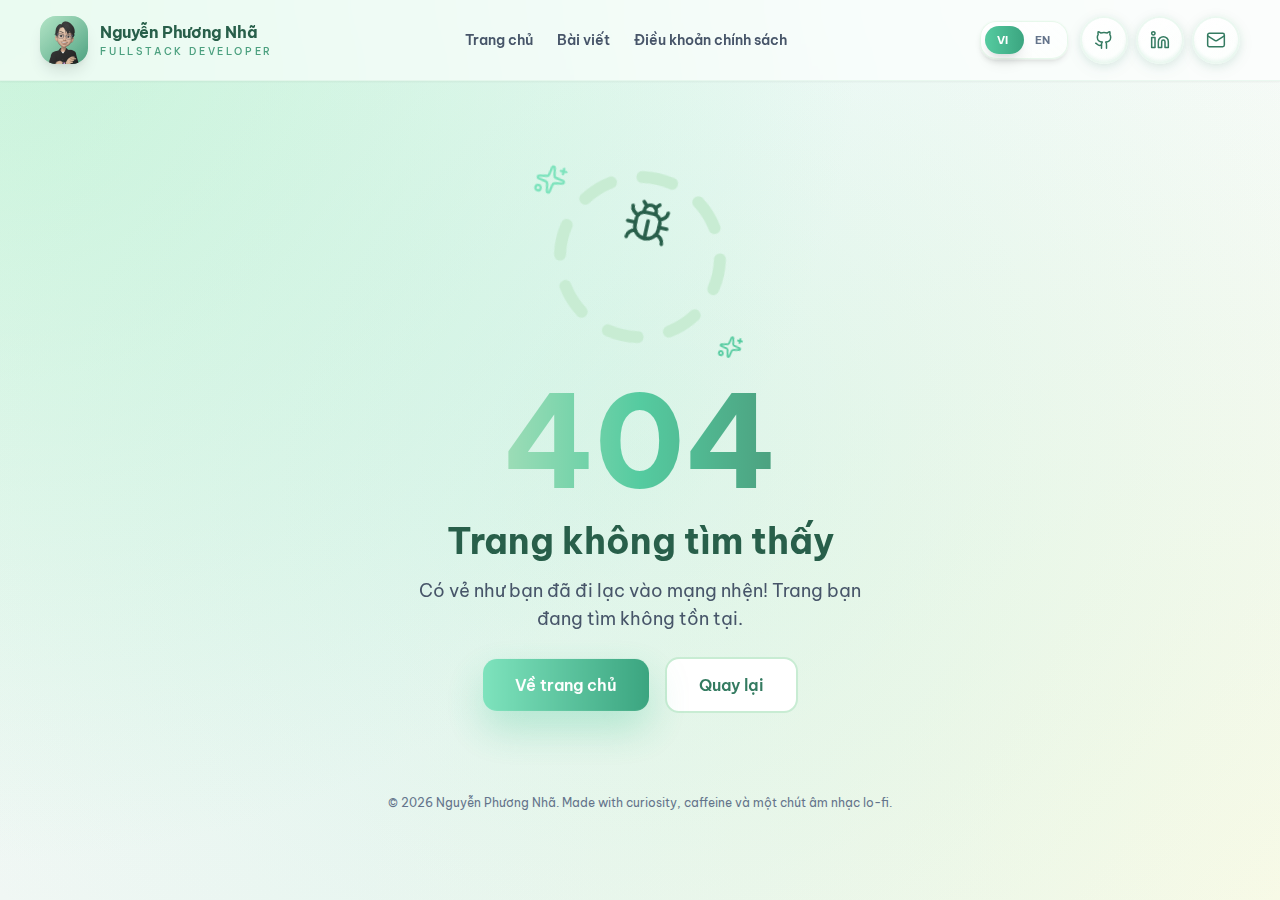
<file: index.html>
<!doctype html>
<html lang="vi">
  <head>
    <meta charset="UTF-8" />
    <link rel="icon" type="image/svg+xml" href="/favicon.svg" />
    <meta name="viewport" content="width=device-width, initial-scale=1.0" />
    <meta name="description" content="Nguyễn Phương Nhã - Fullstack Developer Portfolio" />
    <link rel="preconnect" href="https://fonts.googleapis.com" />
    <link rel="preconnect" href="https://fonts.gstatic.com" crossorigin />
    <link
      href="https://fonts.googleapis.com/css2?family=Be+Vietnam+Pro:wght@300;400;500;600;700&display=swap"
      rel="stylesheet"
    />
    <title>Nguyễn Phương Nhã - Fullstack Developer</title>
    <script type="module" crossorigin src="/assets/index-9lQd6Eqq.js"></script>
    <link rel="stylesheet" crossorigin href="/assets/index-BZDOIgnR.css">
  </head>
  <body>
    <div id="root"></div>
  </body>
</html>
</file>
<file: assets/index-BZDOIgnR.css>
*,:before,:after,::backdrop{--tw-border-spacing-x:0;--tw-border-spacing-y:0;--tw-translate-x:0;--tw-translate-y:0;--tw-rotate:0;--tw-skew-x:0;--tw-skew-y:0;--tw-scale-x:1;--tw-scale-y:1;--tw-pan-x: ;--tw-pan-y: ;--tw-pinch-zoom: ;--tw-scroll-snap-strictness:proximity;--tw-gradient-from-position: ;--tw-gradient-via-position: ;--tw-gradient-to-position: ;--tw-ordinal: ;--tw-slashed-zero: ;--tw-numeric-figure: ;--tw-numeric-spacing: ;--tw-numeric-fraction: ;--tw-ring-inset: ;--tw-ring-offset-width:0px;--tw-ring-offset-color:#fff;--tw-ring-color:#3b82f680;--tw-ring-offset-shadow:0 0 #0000;--tw-ring-shadow:0 0 #0000;--tw-shadow:0 0 #0000;--tw-shadow-colored:0 0 #0000;--tw-blur: ;--tw-brightness: ;--tw-contrast: ;--tw-grayscale: ;--tw-hue-rotate: ;--tw-invert: ;--tw-saturate: ;--tw-sepia: ;--tw-drop-shadow: ;--tw-backdrop-blur: ;--tw-backdrop-brightness: ;--tw-backdrop-contrast: ;--tw-backdrop-grayscale: ;--tw-backdrop-hue-rotate: ;--tw-backdrop-invert: ;--tw-backdrop-opacity: ;--tw-backdrop-saturate: ;--tw-backdrop-sepia: ;--tw-contain-size: ;--tw-contain-layout: ;--tw-contain-paint: ;--tw-contain-style: }*,:before,:after{box-sizing:border-box;border:0 solid #e5e7eb}:before,:after{--tw-content:""}html,:host{-webkit-text-size-adjust:100%;tab-size:4;font-feature-settings:normal;font-variation-settings:normal;-webkit-tap-highlight-color:transparent;font-family:Be Vietnam Pro,ui-sans-serif,system-ui,sans-serif;line-height:1.5}body{line-height:inherit;margin:0}hr{height:0;color:inherit;border-top-width:1px}abbr:where([title]){-webkit-text-decoration:underline dotted;text-decoration:underline dotted}h1,h2,h3,h4,h5,h6{font-size:inherit;font-weight:inherit}a{color:inherit;-webkit-text-decoration:inherit;text-decoration:inherit}b,strong{font-weight:bolder}code,kbd,samp,pre{font-feature-settings:normal;font-variation-settings:normal;font-family:ui-monospace,SFMono-Regular,Menlo,Monaco,Consolas,Liberation Mono,Courier New,monospace;font-size:1em}small{font-size:80%}sub,sup{vertical-align:baseline;font-size:75%;line-height:0;position:relative}sub{bottom:-.25em}sup{top:-.5em}table{text-indent:0;border-color:inherit;border-collapse:collapse}button,input,optgroup,select,textarea{font-feature-settings:inherit;font-variation-settings:inherit;font-family:inherit;font-size:100%;font-weight:inherit;line-height:inherit;letter-spacing:inherit;color:inherit;margin:0;padding:0}button,select{text-transform:none}button,input:where([type=button]),input:where([type=reset]),input:where([type=submit]){-webkit-appearance:button;background-color:#0000;background-image:none}:-moz-focusring{outline:auto}:-moz-ui-invalid{box-shadow:none}progress{vertical-align:baseline}::-webkit-inner-spin-button{height:auto}::-webkit-outer-spin-button{height:auto}[type=search]{-webkit-appearance:textfield;outline-offset:-2px}::-webkit-search-decoration{-webkit-appearance:none}::-webkit-file-upload-button{-webkit-appearance:button;font:inherit}summary{display:list-item}blockquote,dl,dd,h1,h2,h3,h4,h5,h6,hr,figure,p,pre{margin:0}fieldset{margin:0;padding:0}legend{padding:0}ol,ul,menu{margin:0;padding:0;list-style:none}dialog{padding:0}textarea{resize:vertical}input::-moz-placeholder{opacity:1;color:#9ca3af}textarea::-moz-placeholder{opacity:1;color:#9ca3af}input::placeholder,textarea::placeholder{opacity:1;color:#9ca3af}button,[role=button]{cursor:pointer}:disabled{cursor:default}img,svg,video,canvas,audio,iframe,embed,object{vertical-align:middle;display:block}img,video{max-width:100%;height:auto}[hidden]:where(:not([hidden=until-found])){display:none}*{-webkit-font-smoothing:antialiased;-moz-osx-font-smoothing:grayscale}html{scroll-behavior:smooth}@media (max-width:768px){html{scroll-behavior:auto}}body{color:#1e293b;-webkit-overflow-scrolling:touch;-webkit-text-size-adjust:100%;background-color:#f9fefb;font-family:Be Vietnam Pro,ui-sans-serif,system-ui,sans-serif}h1,h2,h3,h4,h5,h6{text-rendering:optimizeLegibility;font-weight:600}p{text-rendering:optimizeLegibility}.\!container{width:100%!important}.container{width:100%}@media (min-width:640px){.\!container{max-width:640px!important}.container{max-width:640px}}@media (min-width:768px){.\!container{max-width:768px!important}.container{max-width:768px}}@media (min-width:1024px){.\!container{max-width:1024px!important}.container{max-width:1024px}}@media (min-width:1280px){.\!container{max-width:1280px!important}.container{max-width:1280px}}@media (min-width:1536px){.\!container{max-width:1536px!important}.container{max-width:1536px}}.pointer-events-none{pointer-events:none}.pointer-events-auto{pointer-events:auto}.visible{visibility:visible}.fixed{position:fixed}.absolute{position:absolute}.relative{position:relative}.sticky{position:sticky}.inset-0{inset:0}.inset-\[-6px\]{inset:-6px}.-left-20{left:-5rem}.-left-28{left:-7rem}.-left-6{left:-1.5rem}.-right-16{right:-4rem}.-right-20{right:-5rem}.-right-6{right:-1.5rem}.-top-10{top:-2.5rem}.-top-32{top:-8rem}.bottom-10{bottom:2.5rem}.bottom-4{bottom:1rem}.left-0{left:0}.left-1\/2{left:50%}.left-\[-6rem\]{left:-6rem}.right-0{right:0}.right-\[-3rem\]{right:-3rem}.right-\[-5rem\]{right:-5rem}.top-0{top:0}.top-1{top:.25rem}.top-12{top:3rem}.top-14{top:3.5rem}.top-2{top:.5rem}.top-20{top:5rem}.top-4{top:1rem}.top-6{top:1.5rem}.top-8{top:2rem}.z-10{z-index:10}.z-50{z-index:50}.col-span-full{grid-column:1/-1}.mx-auto{margin-left:auto;margin-right:auto}.mb-4{margin-bottom:1rem}.mb-6{margin-bottom:1.5rem}.ml-11{margin-left:2.75rem}.mt-1{margin-top:.25rem}.mt-20{margin-top:5rem}.mt-4{margin-top:1rem}.mt-auto{margin-top:auto}.\!block{display:block!important}.block{display:block}.flex{display:flex}.inline-flex{display:inline-flex}.grid{display:grid}.hidden{display:none}.h-0\.5{height:.125rem}.h-1{height:.25rem}.h-1\.5{height:.375rem}.h-10{height:2.5rem}.h-12{height:3rem}.h-32{height:8rem}.h-4{height:1rem}.h-40{height:10rem}.h-44{height:11rem}.h-48{height:12rem}.h-5{height:1.25rem}.h-52{height:13rem}.h-6{height:1.5rem}.h-60{height:15rem}.h-8{height:2rem}.h-80{height:20rem}.h-9{height:2.25rem}.h-\[1px\]{height:1px}.h-\[50\%\]{height:50%}.h-\[55\%\]{height:55%}.h-\[60\%\]{height:60%}.h-\[calc\(100\%-0\.5rem\)\]{height:calc(100% - .5rem)}.h-full{height:100%}.max-h-0{max-height:0}.max-h-\[calc\(100vh-80px\)\]{max-height:calc(100vh - 80px)}.min-h-\[60vh\]{min-height:60vh}.min-h-\[calc\(100vh-200px\)\]{min-height:calc(100vh - 200px)}.min-h-screen{min-height:100vh}.w-1{width:.25rem}.w-1\.5{width:.375rem}.w-10{width:2.5rem}.w-12{width:3rem}.w-32{width:8rem}.w-4{width:1rem}.w-48{width:12rem}.w-5{width:1.25rem}.w-52{width:13rem}.w-56{width:14rem}.w-6{width:1.5rem}.w-60{width:15rem}.w-64{width:16rem}.w-8{width:2rem}.w-80{width:20rem}.w-9{width:2.25rem}.w-fit{width:fit-content}.w-full{width:100%}.max-w-2xl{max-width:42rem}.max-w-3xl{max-width:48rem}.max-w-4xl{max-width:56rem}.max-w-5xl{max-width:64rem}.max-w-6xl{max-width:72rem}.max-w-7xl{max-width:80rem}.max-w-md{max-width:28rem}.flex-1{flex:1}.shrink-0{flex-shrink:0}.origin-center{transform-origin:50%}.-translate-x-1\/2{--tw-translate-x:-50%;transform:translate(var(--tw-translate-x),var(--tw-translate-y))rotate(var(--tw-rotate))skewX(var(--tw-skew-x))skewY(var(--tw-skew-y))scaleX(var(--tw-scale-x))scaleY(var(--tw-scale-y))}.-translate-y-2{--tw-translate-y:-.5rem;transform:translate(var(--tw-translate-x),var(--tw-translate-y))rotate(var(--tw-rotate))skewX(var(--tw-skew-x))skewY(var(--tw-skew-y))scaleX(var(--tw-scale-x))scaleY(var(--tw-scale-y))}.translate-y-0{--tw-translate-y:0px;transform:translate(var(--tw-translate-x),var(--tw-translate-y))rotate(var(--tw-rotate))skewX(var(--tw-skew-x))skewY(var(--tw-skew-y))scaleX(var(--tw-scale-x))scaleY(var(--tw-scale-y))}.translate-y-2{--tw-translate-y:.5rem;transform:translate(var(--tw-translate-x),var(--tw-translate-y))rotate(var(--tw-rotate))skewX(var(--tw-skew-x))skewY(var(--tw-skew-y))scaleX(var(--tw-scale-x))scaleY(var(--tw-scale-y))}.translate-y-4{--tw-translate-y:1rem;transform:translate(var(--tw-translate-x),var(--tw-translate-y))rotate(var(--tw-rotate))skewX(var(--tw-skew-x))skewY(var(--tw-skew-y))scaleX(var(--tw-scale-x))scaleY(var(--tw-scale-y))}.-rotate-45{--tw-rotate:-45deg;transform:translate(var(--tw-translate-x),var(--tw-translate-y))rotate(var(--tw-rotate))skewX(var(--tw-skew-x))skewY(var(--tw-skew-y))scaleX(var(--tw-scale-x))scaleY(var(--tw-scale-y))}.rotate-45{--tw-rotate:45deg;transform:translate(var(--tw-translate-x),var(--tw-translate-y))rotate(var(--tw-rotate))skewX(var(--tw-skew-x))skewY(var(--tw-skew-y))scaleX(var(--tw-scale-x))scaleY(var(--tw-scale-y))}.scale-0{--tw-scale-x:0;--tw-scale-y:0;transform:translate(var(--tw-translate-x),var(--tw-translate-y))rotate(var(--tw-rotate))skewX(var(--tw-skew-x))skewY(var(--tw-skew-y))scaleX(var(--tw-scale-x))scaleY(var(--tw-scale-y))}.scale-100{--tw-scale-x:1;--tw-scale-y:1;transform:translate(var(--tw-translate-x),var(--tw-translate-y))rotate(var(--tw-rotate))skewX(var(--tw-skew-x))skewY(var(--tw-skew-y))scaleX(var(--tw-scale-x))scaleY(var(--tw-scale-y))}.scale-105{--tw-scale-x:1.05;--tw-scale-y:1.05;transform:translate(var(--tw-translate-x),var(--tw-translate-y))rotate(var(--tw-rotate))skewX(var(--tw-skew-x))skewY(var(--tw-skew-y))scaleX(var(--tw-scale-x))scaleY(var(--tw-scale-y))}.transform{transform:translate(var(--tw-translate-x),var(--tw-translate-y))rotate(var(--tw-rotate))skewX(var(--tw-skew-x))skewY(var(--tw-skew-y))scaleX(var(--tw-scale-x))scaleY(var(--tw-scale-y))}@keyframes orbit{0%{transform:translateZ(0)rotate(0)}to{transform:translateZ(0)rotate(360deg)}}.animate-orbit{animation:12s linear infinite orbit}.resize{resize:both}.list-decimal{list-style-type:decimal}.list-disc{list-style-type:disc}.grid-cols-1{grid-template-columns:repeat(1,minmax(0,1fr))}.flex-col{flex-direction:column}.flex-wrap{flex-wrap:wrap}.items-start{align-items:flex-start}.items-center{align-items:center}.justify-center{justify-content:center}.justify-between{justify-content:space-between}.gap-0\.5{gap:.125rem}.gap-10{gap:2.5rem}.gap-12{gap:3rem}.gap-16{gap:4rem}.gap-2{gap:.5rem}.gap-2\.5{gap:.625rem}.gap-20{gap:5rem}.gap-3{gap:.75rem}.gap-4{gap:1rem}.gap-5{gap:1.25rem}.gap-6{gap:1.5rem}.gap-7{gap:1.75rem}.gap-8{gap:2rem}.gap-x-5{-moz-column-gap:1.25rem;column-gap:1.25rem}.gap-y-2{row-gap:.5rem}.space-y-1>:not([hidden])~:not([hidden]){--tw-space-y-reverse:0;margin-top:calc(.25rem*calc(1 - var(--tw-space-y-reverse)));margin-bottom:calc(.25rem*var(--tw-space-y-reverse))}.space-y-1\.5>:not([hidden])~:not([hidden]){--tw-space-y-reverse:0;margin-top:calc(.375rem*calc(1 - var(--tw-space-y-reverse)));margin-bottom:calc(.375rem*var(--tw-space-y-reverse))}.space-y-2>:not([hidden])~:not([hidden]){--tw-space-y-reverse:0;margin-top:calc(.5rem*calc(1 - var(--tw-space-y-reverse)));margin-bottom:calc(.5rem*var(--tw-space-y-reverse))}.space-y-3>:not([hidden])~:not([hidden]){--tw-space-y-reverse:0;margin-top:calc(.75rem*calc(1 - var(--tw-space-y-reverse)));margin-bottom:calc(.75rem*var(--tw-space-y-reverse))}.space-y-4>:not([hidden])~:not([hidden]){--tw-space-y-reverse:0;margin-top:calc(1rem*calc(1 - var(--tw-space-y-reverse)));margin-bottom:calc(1rem*var(--tw-space-y-reverse))}.overflow-hidden{overflow:hidden}.rounded{border-radius:.25rem}.rounded-2xl{border-radius:1rem}.rounded-3xl{border-radius:2.5rem}.rounded-\[14px\]{border-radius:14px}.rounded-\[inherit\]{border-radius:inherit}.rounded-full{border-radius:9999px}.rounded-lg{border-radius:.5rem}.rounded-xl{border-radius:1.5rem}.rounded-t-2xl{border-top-left-radius:1rem;border-top-right-radius:1rem}.rounded-t-\[inherit\]{border-top-left-radius:inherit;border-top-right-radius:inherit}.rounded-t-xl{border-top-left-radius:1.5rem;border-top-right-radius:1.5rem}.border{border-width:1px}.border-2{border-width:2px}.border-b{border-bottom-width:1px}.border-l-4{border-left-width:4px}.border-t{border-top-width:1px}.border-accent-400\/60{border-color:#7ee3bd99}.border-meadow-100\/60{border-color:#f1fbf499}.border-meadow-100\/70{border-color:#f1fbf4b3}.border-meadow-100\/80{border-color:#f1fbf4cc}.border-meadow-200\/50{border-color:#e2f6e780}.border-meadow-200\/60{border-color:#e2f6e799}.border-meadow-200\/70{border-color:#e2f6e7b3}.border-meadow-200\/80{border-color:#e2f6e7cc}.border-meadow-300{--tw-border-opacity:1;border-color:rgb(200 236 211/var(--tw-border-opacity))}.border-meadow-300\/30{border-color:#c8ecd34d}.border-meadow-400\/15{border-color:#9eddb726}.border-meadow-400\/20{border-color:#9eddb733}.border-meadow-400\/25{border-color:#9eddb740}.border-meadow-400\/30{border-color:#9eddb74d}.border-meadow-400\/40{border-color:#9eddb766}.border-white\/10{border-color:#ffffff1a}.bg-accent-500{--tw-bg-opacity:1;background-color:rgb(85 203 160/var(--tw-bg-opacity))}.bg-current{background-color:currentColor}.bg-meadow-100{--tw-bg-opacity:1;background-color:rgb(241 251 244/var(--tw-bg-opacity))}.bg-meadow-400{--tw-bg-opacity:1;background-color:rgb(158 221 183/var(--tw-bg-opacity))}.bg-meadow-50{--tw-bg-opacity:1;background-color:rgb(249 254 251/var(--tw-bg-opacity))}.bg-meadow-50\/70{background-color:#f9fefbb3}.bg-slate-100{--tw-bg-opacity:1;background-color:rgb(241 245 249/var(--tw-bg-opacity))}.bg-slate-300{--tw-bg-opacity:1;background-color:rgb(203 213 225/var(--tw-bg-opacity))}.bg-white{--tw-bg-opacity:1;background-color:rgb(255 255 255/var(--tw-bg-opacity))}.bg-white\/60{background-color:#fff9}.bg-white\/85{background-color:#ffffffd9}.bg-\[conic-gradient\(from_120deg\,_rgba\(126\,227\,189\,0\.3\)\,_transparent\,_rgba\(114\,195\,158\,0\.3\)\)\]{background-image:conic-gradient(from 120deg,#7ee3bd4d,#0000,#72c39e4d)}.bg-app-gradient{background-image:radial-gradient(circle at 0 0,#bef2d3cc,#0000 55%),radial-gradient(circle at 100% 100%,#f8fae5e6,#0000 60%),linear-gradient(#f7fbfa 0%,#f0f7f4 100%)}.bg-app-overlay{background-image:radial-gradient(circle,#7ee3bd40,#7ee3bd00)}.bg-gradient-to-br{background-image:linear-gradient(to bottom right,var(--tw-gradient-stops))}.bg-gradient-to-r{background-image:linear-gradient(to right,var(--tw-gradient-stops))}.from-accent-400{--tw-gradient-from:#7ee3bd var(--tw-gradient-from-position);--tw-gradient-to:#7ee3bd00 var(--tw-gradient-to-position);--tw-gradient-stops:var(--tw-gradient-from),var(--tw-gradient-to)}.from-accent-500{--tw-gradient-from:#55cba0 var(--tw-gradient-from-position);--tw-gradient-to:#55cba000 var(--tw-gradient-to-position);--tw-gradient-stops:var(--tw-gradient-from),var(--tw-gradient-to)}.from-meadow-100{--tw-gradient-from:#f1fbf4 var(--tw-gradient-from-position);--tw-gradient-to:#f1fbf400 var(--tw-gradient-to-position);--tw-gradient-stops:var(--tw-gradient-from),var(--tw-gradient-to)}.from-meadow-400{--tw-gradient-from:#9eddb7 var(--tw-gradient-from-position);--tw-gradient-to:#9eddb700 var(--tw-gradient-to-position);--tw-gradient-stops:var(--tw-gradient-from),var(--tw-gradient-to)}.from-meadow-50{--tw-gradient-from:#f9fefb var(--tw-gradient-from-position);--tw-gradient-to:#f9fefb00 var(--tw-gradient-to-position);--tw-gradient-stops:var(--tw-gradient-from),var(--tw-gradient-to)}.from-meadow-50\/50{--tw-gradient-from:#f9fefb80 var(--tw-gradient-from-position);--tw-gradient-to:#f9fefb00 var(--tw-gradient-to-position);--tw-gradient-stops:var(--tw-gradient-from),var(--tw-gradient-to)}.from-meadow-500{--tw-gradient-from:#72c39e var(--tw-gradient-from-position);--tw-gradient-to:#72c39e00 var(--tw-gradient-to-position);--tw-gradient-stops:var(--tw-gradient-from),var(--tw-gradient-to)}.from-white{--tw-gradient-from:#fff var(--tw-gradient-from-position);--tw-gradient-to:#fff0 var(--tw-gradient-to-position);--tw-gradient-stops:var(--tw-gradient-from),var(--tw-gradient-to)}.from-white\/20{--tw-gradient-from:#fff3 var(--tw-gradient-from-position);--tw-gradient-to:#fff0 var(--tw-gradient-to-position);--tw-gradient-stops:var(--tw-gradient-from),var(--tw-gradient-to)}.from-white\/90{--tw-gradient-from:#ffffffe6 var(--tw-gradient-from-position);--tw-gradient-to:#fff0 var(--tw-gradient-to-position);--tw-gradient-stops:var(--tw-gradient-from),var(--tw-gradient-to)}.from-white\/95{--tw-gradient-from:#fffffff2 var(--tw-gradient-from-position);--tw-gradient-to:#fff0 var(--tw-gradient-to-position);--tw-gradient-stops:var(--tw-gradient-from),var(--tw-gradient-to)}.via-accent-500{--tw-gradient-to:#55cba000 var(--tw-gradient-to-position);--tw-gradient-stops:var(--tw-gradient-from),#55cba0 var(--tw-gradient-via-position),var(--tw-gradient-to)}.via-meadow-50{--tw-gradient-to:#f9fefb00 var(--tw-gradient-to-position);--tw-gradient-stops:var(--tw-gradient-from),#f9fefb var(--tw-gradient-via-position),var(--tw-gradient-to)}.via-white\/90{--tw-gradient-to:#fff0 var(--tw-gradient-to-position);--tw-gradient-stops:var(--tw-gradient-from),#ffffffe6 var(--tw-gradient-via-position),var(--tw-gradient-to)}.to-accent-600{--tw-gradient-to:#3ba580 var(--tw-gradient-to-position)}.to-meadow-50{--tw-gradient-to:#f9fefb var(--tw-gradient-to-position)}.to-meadow-50\/30{--tw-gradient-to:#f9fefb4d var(--tw-gradient-to-position)}.to-meadow-50\/50{--tw-gradient-to:#f9fefb80 var(--tw-gradient-to-position)}.to-meadow-50\/60{--tw-gradient-to:#f9fefb99 var(--tw-gradient-to-position)}.to-meadow-600{--tw-gradient-to:#4ca07f var(--tw-gradient-to-position)}.to-meadow-700{--tw-gradient-to:#347b61 var(--tw-gradient-to-position)}.to-transparent{--tw-gradient-to:transparent var(--tw-gradient-to-position)}.to-white{--tw-gradient-to:#fff var(--tw-gradient-to-position)}.bg-clip-text{-webkit-background-clip:text;background-clip:text}.object-cover{-o-object-fit:cover;object-fit:cover}.p-1{padding:.25rem}.p-6{padding:1.5rem}.p-7{padding:1.75rem}.p-8{padding:2rem}.px-1\.5{padding-left:.375rem;padding-right:.375rem}.px-3{padding-left:.75rem;padding-right:.75rem}.px-4{padding-left:1rem;padding-right:1rem}.px-5{padding-left:1.25rem;padding-right:1.25rem}.px-6{padding-left:1.5rem;padding-right:1.5rem}.px-8{padding-left:2rem;padding-right:2rem}.py-0\.5{padding-top:.125rem;padding-bottom:.125rem}.py-1\.5{padding-top:.375rem;padding-bottom:.375rem}.py-2{padding-top:.5rem;padding-bottom:.5rem}.py-2\.5{padding-top:.625rem;padding-bottom:.625rem}.py-20{padding-top:5rem;padding-bottom:5rem}.py-3{padding-top:.75rem;padding-bottom:.75rem}.py-3\.5{padding-top:.875rem;padding-bottom:.875rem}.py-4{padding-top:1rem;padding-bottom:1rem}.py-5{padding-top:1.25rem;padding-bottom:1.25rem}.pb-12{padding-bottom:3rem}.pb-20{padding-bottom:5rem}.pb-24{padding-bottom:6rem}.pb-6{padding-bottom:1.5rem}.pl-4{padding-left:1rem}.pl-6{padding-left:1.5rem}.pt-0\.5{padding-top:.125rem}.pt-28{padding-top:7rem}.pt-4{padding-top:1rem}.text-left{text-align:left}.text-center{text-align:center}.font-mono{font-family:ui-monospace,SFMono-Regular,Menlo,Monaco,Consolas,Liberation Mono,Courier New,monospace}.text-2xl{font-size:1.5rem;line-height:2rem}.text-3xl{font-size:1.875rem;line-height:2.25rem}.text-4xl{font-size:2.25rem;line-height:2.5rem}.text-8xl{font-size:6rem;line-height:1}.text-\[1\.7rem\]{font-size:1.7rem}.text-\[10px\]{font-size:10px}.text-\[11px\]{font-size:11px}.text-base{font-size:1rem;line-height:1.5rem}.text-lg{font-size:1.125rem;line-height:1.75rem}.text-sm{font-size:.875rem;line-height:1.25rem}.text-xl{font-size:1.25rem;line-height:1.75rem}.text-xs{font-size:.75rem;line-height:1rem}.font-bold{font-weight:700}.font-medium{font-weight:500}.font-semibold{font-weight:600}.uppercase{text-transform:uppercase}.italic{font-style:italic}.leading-7{line-height:1.75rem}.leading-8{line-height:2rem}.leading-\[1\.1\]{line-height:1.1}.leading-\[1\.2\]{line-height:1.2}.leading-\[1\.75\]{line-height:1.75}.leading-\[1\.8\]{line-height:1.8}.leading-relaxed{line-height:1.625}.leading-snug{line-height:1.375}.leading-tight{line-height:1.25}.tracking-\[0\.08em\]{letter-spacing:.08em}.tracking-\[0\.12em\]{letter-spacing:.12em}.tracking-\[0\.1em\]{letter-spacing:.1em}.tracking-\[0\.22em\]{letter-spacing:.22em}.tracking-\[0\.24em\]{letter-spacing:.24em}.tracking-\[0\.28em\]{letter-spacing:.28em}.tracking-\[0\.2em\]{letter-spacing:.2em}.tracking-\[0\.3em\]{letter-spacing:.3em}.tracking-tight{letter-spacing:-.025em}.tracking-wider{letter-spacing:.05em}.text-accent-400{--tw-text-opacity:1;color:rgb(126 227 189/var(--tw-text-opacity))}.text-accent-500{--tw-text-opacity:1;color:rgb(85 203 160/var(--tw-text-opacity))}.text-accent-600{--tw-text-opacity:1;color:rgb(59 165 128/var(--tw-text-opacity))}.text-meadow-300{--tw-text-opacity:1;color:rgb(200 236 211/var(--tw-text-opacity))}.text-meadow-600{--tw-text-opacity:1;color:rgb(76 160 127/var(--tw-text-opacity))}.text-meadow-700{--tw-text-opacity:1;color:rgb(52 123 97/var(--tw-text-opacity))}.text-meadow-800{--tw-text-opacity:1;color:rgb(40 95 74/var(--tw-text-opacity))}.text-red-600{--tw-text-opacity:1;color:rgb(220 38 38/var(--tw-text-opacity))}.text-slate-300{--tw-text-opacity:1;color:rgb(203 213 225/var(--tw-text-opacity))}.text-slate-400{--tw-text-opacity:1;color:rgb(148 163 184/var(--tw-text-opacity))}.text-slate-500{--tw-text-opacity:1;color:rgb(100 116 139/var(--tw-text-opacity))}.text-slate-600{--tw-text-opacity:1;color:rgb(71 85 105/var(--tw-text-opacity))}.text-slate-700{--tw-text-opacity:1;color:rgb(51 65 85/var(--tw-text-opacity))}.text-slate-800{--tw-text-opacity:1;color:rgb(30 41 59/var(--tw-text-opacity))}.text-transparent{color:#0000}.text-white{--tw-text-opacity:1;color:rgb(255 255 255/var(--tw-text-opacity))}.underline{text-decoration-line:underline}.no-underline{text-decoration-line:none}.opacity-0{opacity:0}.opacity-100{opacity:1}.opacity-45{opacity:.45}.opacity-50{opacity:.5}.opacity-55{opacity:.55}.opacity-60{opacity:.6}.opacity-70{opacity:.7}.opacity-80{opacity:.8}.opacity-90{opacity:.9}.opacity-95{opacity:.95}.shadow{--tw-shadow:0 1px 3px 0 #0000001a,0 1px 2px -1px #0000001a;--tw-shadow-colored:0 1px 3px 0 var(--tw-shadow-color),0 1px 2px -1px var(--tw-shadow-color);box-shadow:var(--tw-ring-offset-shadow,0 0 #0000),var(--tw-ring-shadow,0 0 #0000),var(--tw-shadow)}.shadow-\[0_18px_38px_rgba\(85\,203\,160\,0\.35\)\]{--tw-shadow:0 18px 38px #55cba059;--tw-shadow-colored:0 18px 38px var(--tw-shadow-color);box-shadow:var(--tw-ring-offset-shadow,0 0 #0000),var(--tw-ring-shadow,0 0 #0000),var(--tw-shadow)}.shadow-lg{--tw-shadow:0 10px 15px -3px #0000001a,0 4px 6px -4px #0000001a;--tw-shadow-colored:0 10px 15px -3px var(--tw-shadow-color),0 4px 6px -4px var(--tw-shadow-color);box-shadow:var(--tw-ring-offset-shadow,0 0 #0000),var(--tw-ring-shadow,0 0 #0000),var(--tw-shadow)}.shadow-md{--tw-shadow:0 4px 6px -1px #0000001a,0 2px 4px -2px #0000001a;--tw-shadow-colored:0 4px 6px -1px var(--tw-shadow-color),0 2px 4px -2px var(--tw-shadow-color);box-shadow:var(--tw-ring-offset-shadow,0 0 #0000),var(--tw-ring-shadow,0 0 #0000),var(--tw-shadow)}.shadow-sm{--tw-shadow:0 1px 2px 0 #0000000d;--tw-shadow-colored:0 1px 2px 0 var(--tw-shadow-color);box-shadow:var(--tw-ring-offset-shadow,0 0 #0000),var(--tw-ring-shadow,0 0 #0000),var(--tw-shadow)}.shadow-xl{--tw-shadow:0 20px 25px -5px #0000001a,0 8px 10px -6px #0000001a;--tw-shadow-colored:0 20px 25px -5px var(--tw-shadow-color),0 8px 10px -6px var(--tw-shadow-color);box-shadow:var(--tw-ring-offset-shadow,0 0 #0000),var(--tw-ring-shadow,0 0 #0000),var(--tw-shadow)}.ring-1{--tw-ring-offset-shadow:var(--tw-ring-inset)0 0 0 var(--tw-ring-offset-width)var(--tw-ring-offset-color);--tw-ring-shadow:var(--tw-ring-inset)0 0 0 calc(1px + var(--tw-ring-offset-width))var(--tw-ring-color);box-shadow:var(--tw-ring-offset-shadow),var(--tw-ring-shadow),var(--tw-shadow,0 0 #0000)}.ring-4{--tw-ring-offset-shadow:var(--tw-ring-inset)0 0 0 var(--tw-ring-offset-width)var(--tw-ring-offset-color);--tw-ring-shadow:var(--tw-ring-inset)0 0 0 calc(4px + var(--tw-ring-offset-width))var(--tw-ring-color);box-shadow:var(--tw-ring-offset-shadow),var(--tw-ring-shadow),var(--tw-shadow,0 0 #0000)}.ring-meadow-100\/50{--tw-ring-color:#f1fbf480}.blur-2xl{--tw-blur:blur(40px);filter:var(--tw-blur)var(--tw-brightness)var(--tw-contrast)var(--tw-grayscale)var(--tw-hue-rotate)var(--tw-invert)var(--tw-saturate)var(--tw-sepia)var(--tw-drop-shadow)}.filter{filter:var(--tw-blur)var(--tw-brightness)var(--tw-contrast)var(--tw-grayscale)var(--tw-hue-rotate)var(--tw-invert)var(--tw-saturate)var(--tw-sepia)var(--tw-drop-shadow)}.backdrop-blur-2xl{--tw-backdrop-blur:blur(40px);-webkit-backdrop-filter:var(--tw-backdrop-blur)var(--tw-backdrop-brightness)var(--tw-backdrop-contrast)var(--tw-backdrop-grayscale)var(--tw-backdrop-hue-rotate)var(--tw-backdrop-invert)var(--tw-backdrop-opacity)var(--tw-backdrop-saturate)var(--tw-backdrop-sepia);backdrop-filter:var(--tw-backdrop-blur)var(--tw-backdrop-brightness)var(--tw-backdrop-contrast)var(--tw-backdrop-grayscale)var(--tw-backdrop-hue-rotate)var(--tw-backdrop-invert)var(--tw-backdrop-opacity)var(--tw-backdrop-saturate)var(--tw-backdrop-sepia)}.backdrop-blur-md{--tw-backdrop-blur:blur(12px);-webkit-backdrop-filter:var(--tw-backdrop-blur)var(--tw-backdrop-brightness)var(--tw-backdrop-contrast)var(--tw-backdrop-grayscale)var(--tw-backdrop-hue-rotate)var(--tw-backdrop-invert)var(--tw-backdrop-opacity)var(--tw-backdrop-saturate)var(--tw-backdrop-sepia);backdrop-filter:var(--tw-backdrop-blur)var(--tw-backdrop-brightness)var(--tw-backdrop-contrast)var(--tw-backdrop-grayscale)var(--tw-backdrop-hue-rotate)var(--tw-backdrop-invert)var(--tw-backdrop-opacity)var(--tw-backdrop-saturate)var(--tw-backdrop-sepia)}.backdrop-blur-sm{--tw-backdrop-blur:blur(4px);-webkit-backdrop-filter:var(--tw-backdrop-blur)var(--tw-backdrop-brightness)var(--tw-backdrop-contrast)var(--tw-backdrop-grayscale)var(--tw-backdrop-hue-rotate)var(--tw-backdrop-invert)var(--tw-backdrop-opacity)var(--tw-backdrop-saturate)var(--tw-backdrop-sepia);backdrop-filter:var(--tw-backdrop-blur)var(--tw-backdrop-brightness)var(--tw-backdrop-contrast)var(--tw-backdrop-grayscale)var(--tw-backdrop-hue-rotate)var(--tw-backdrop-invert)var(--tw-backdrop-opacity)var(--tw-backdrop-saturate)var(--tw-backdrop-sepia)}.backdrop-blur-xl{--tw-backdrop-blur:blur(24px);-webkit-backdrop-filter:var(--tw-backdrop-blur)var(--tw-backdrop-brightness)var(--tw-backdrop-contrast)var(--tw-backdrop-grayscale)var(--tw-backdrop-hue-rotate)var(--tw-backdrop-invert)var(--tw-backdrop-opacity)var(--tw-backdrop-saturate)var(--tw-backdrop-sepia);backdrop-filter:var(--tw-backdrop-blur)var(--tw-backdrop-brightness)var(--tw-backdrop-contrast)var(--tw-backdrop-grayscale)var(--tw-backdrop-hue-rotate)var(--tw-backdrop-invert)var(--tw-backdrop-opacity)var(--tw-backdrop-saturate)var(--tw-backdrop-sepia)}.transition{transition-property:color,background-color,border-color,text-decoration-color,fill,stroke,opacity,box-shadow,transform,filter,-webkit-backdrop-filter,backdrop-filter;transition-duration:.15s;transition-timing-function:cubic-bezier(.4,0,.2,1)}.transition-all{transition-property:all;transition-duration:.15s;transition-timing-function:cubic-bezier(.4,0,.2,1)}.transition-colors{transition-property:color,background-color,border-color,text-decoration-color,fill,stroke;transition-duration:.15s;transition-timing-function:cubic-bezier(.4,0,.2,1)}.transition-opacity{transition-property:opacity;transition-duration:.15s;transition-timing-function:cubic-bezier(.4,0,.2,1)}.transition-transform{transition-property:transform;transition-duration:.15s;transition-timing-function:cubic-bezier(.4,0,.2,1)}.duration-150{transition-duration:.15s}.duration-200{transition-duration:.2s}.duration-300{transition-duration:.3s}.duration-500{transition-duration:.5s}.ease-in-out{transition-timing-function:cubic-bezier(.4,0,.2,1)}.ease-out{transition-timing-function:cubic-bezier(0,0,.2,1)}.will-change-transform{will-change:transform}.animate-orbit{will-change:transform;backface-visibility:hidden;perspective:1000px;transform:translateZ(0)}.backdrop-blur-xl{contain:paint}[class*=hover\:-translate],[class*=transition-transform]{will-change:transform}[style*=--bg-glow-x]>span,[style*=--glass-glow-x]>span{will-change:background;transform:translateZ(0)}@media (max-width:768px){[class*=hover\:-translate]{will-change:auto}[class*=sticky],[class*=fixed]{will-change:transform;transform:translateZ(0)}}.after\:absolute:after{content:var(--tw-content);position:absolute}.after\:bottom-\[-4px\]:after{content:var(--tw-content);bottom:-4px}.after\:left-0:after{content:var(--tw-content);left:0}.after\:h-0\.5:after{content:var(--tw-content);height:.125rem}.after\:w-0:after{content:var(--tw-content);width:0}.after\:w-full:after{content:var(--tw-content);width:100%}.after\:bg-gradient-to-r:after{content:var(--tw-content);background-image:linear-gradient(to right,var(--tw-gradient-stops))}.after\:from-accent-500:after{content:var(--tw-content);--tw-gradient-from:#55cba0 var(--tw-gradient-from-position);--tw-gradient-to:#55cba000 var(--tw-gradient-to-position);--tw-gradient-stops:var(--tw-gradient-from),var(--tw-gradient-to)}.after\:to-accent-600:after{content:var(--tw-content);--tw-gradient-to:#3ba580 var(--tw-gradient-to-position)}.after\:transition-all:after{content:var(--tw-content);transition-property:all;transition-duration:.15s;transition-timing-function:cubic-bezier(.4,0,.2,1)}.after\:duration-300:after{content:var(--tw-content);transition-duration:.3s}.hover\:\!translate-y-0:hover{--tw-translate-y:0px!important;transform:translate(var(--tw-translate-x),var(--tw-translate-y))rotate(var(--tw-rotate))skewX(var(--tw-skew-x))skewY(var(--tw-skew-y))scaleX(var(--tw-scale-x))scaleY(var(--tw-scale-y))!important}.hover\:-translate-y-0\.5:hover{--tw-translate-y:-.125rem;transform:translate(var(--tw-translate-x),var(--tw-translate-y))rotate(var(--tw-rotate))skewX(var(--tw-skew-x))skewY(var(--tw-skew-y))scaleX(var(--tw-scale-x))scaleY(var(--tw-scale-y))}.hover\:-translate-y-1:hover{--tw-translate-y:-.25rem;transform:translate(var(--tw-translate-x),var(--tw-translate-y))rotate(var(--tw-rotate))skewX(var(--tw-skew-x))skewY(var(--tw-skew-y))scaleX(var(--tw-scale-x))scaleY(var(--tw-scale-y))}.hover\:translate-y-\[-4px\]:hover{--tw-translate-y:-4px;transform:translate(var(--tw-translate-x),var(--tw-translate-y))rotate(var(--tw-rotate))skewX(var(--tw-skew-x))skewY(var(--tw-skew-y))scaleX(var(--tw-scale-x))scaleY(var(--tw-scale-y))}.hover\:scale-105:hover{--tw-scale-x:1.05;--tw-scale-y:1.05;transform:translate(var(--tw-translate-x),var(--tw-translate-y))rotate(var(--tw-rotate))skewX(var(--tw-skew-x))skewY(var(--tw-skew-y))scaleX(var(--tw-scale-x))scaleY(var(--tw-scale-y))}.hover\:scale-110:hover{--tw-scale-x:1.1;--tw-scale-y:1.1;transform:translate(var(--tw-translate-x),var(--tw-translate-y))rotate(var(--tw-rotate))skewX(var(--tw-skew-x))skewY(var(--tw-skew-y))scaleX(var(--tw-scale-x))scaleY(var(--tw-scale-y))}.hover\:\!border-meadow-400\/15:hover{border-color:#9eddb726!important}.hover\:border-meadow-300\/80:hover{border-color:#c8ecd3cc}.hover\:border-meadow-400:hover{--tw-border-opacity:1;border-color:rgb(158 221 183/var(--tw-border-opacity))}.hover\:border-meadow-500:hover{--tw-border-opacity:1;border-color:rgb(114 195 158/var(--tw-border-opacity))}.hover\:border-meadow-500\/25:hover{border-color:#72c39e40}.hover\:border-meadow-500\/30:hover{border-color:#72c39e4d}.hover\:border-meadow-500\/35:hover{border-color:#72c39e59}.hover\:border-meadow-500\/50:hover{border-color:#72c39e80}.hover\:bg-meadow-50:hover{--tw-bg-opacity:1;background-color:rgb(249 254 251/var(--tw-bg-opacity))}.hover\:bg-meadow-50\/50:hover{background-color:#f9fefb80}.hover\:bg-meadow-50\/80:hover{background-color:#f9fefbcc}.hover\:bg-gradient-to-br:hover{background-image:linear-gradient(to bottom right,var(--tw-gradient-stops))}.hover\:from-meadow-50:hover{--tw-gradient-from:#f9fefb var(--tw-gradient-from-position);--tw-gradient-to:#f9fefb00 var(--tw-gradient-to-position);--tw-gradient-stops:var(--tw-gradient-from),var(--tw-gradient-to)}.hover\:to-white:hover{--tw-gradient-to:#fff var(--tw-gradient-to-position)}.hover\:text-meadow-700:hover{--tw-text-opacity:1;color:rgb(52 123 97/var(--tw-text-opacity))}.hover\:text-meadow-800:hover{--tw-text-opacity:1;color:rgb(40 95 74/var(--tw-text-opacity))}.hover\:shadow-\[0_24px_48px_rgba\(85\,203\,160\,0\.45\)\]:hover{--tw-shadow:0 24px 48px #55cba073;--tw-shadow-colored:0 24px 48px var(--tw-shadow-color);box-shadow:var(--tw-ring-offset-shadow,0 0 #0000),var(--tw-ring-shadow,0 0 #0000),var(--tw-shadow)}.hover\:shadow-lg:hover{--tw-shadow:0 10px 15px -3px #0000001a,0 4px 6px -4px #0000001a;--tw-shadow-colored:0 10px 15px -3px var(--tw-shadow-color),0 4px 6px -4px var(--tw-shadow-color);box-shadow:var(--tw-ring-offset-shadow,0 0 #0000),var(--tw-ring-shadow,0 0 #0000),var(--tw-shadow)}.hover\:shadow-md:hover{--tw-shadow:0 4px 6px -1px #0000001a,0 2px 4px -2px #0000001a;--tw-shadow-colored:0 4px 6px -1px var(--tw-shadow-color),0 2px 4px -2px var(--tw-shadow-color);box-shadow:var(--tw-ring-offset-shadow,0 0 #0000),var(--tw-ring-shadow,0 0 #0000),var(--tw-shadow)}.hover\:shadow-xl:hover{--tw-shadow:0 20px 25px -5px #0000001a,0 8px 10px -6px #0000001a;--tw-shadow-colored:0 20px 25px -5px var(--tw-shadow-color),0 8px 10px -6px var(--tw-shadow-color);box-shadow:var(--tw-ring-offset-shadow,0 0 #0000),var(--tw-ring-shadow,0 0 #0000),var(--tw-shadow)}.hover\:after\:w-full:hover:after{content:var(--tw-content);width:100%}.focus\:outline-none:focus{outline-offset:2px;outline:2px solid #0000}.focus\:ring-2:focus{--tw-ring-offset-shadow:var(--tw-ring-inset)0 0 0 var(--tw-ring-offset-width)var(--tw-ring-offset-color);--tw-ring-shadow:var(--tw-ring-inset)0 0 0 calc(2px + var(--tw-ring-offset-width))var(--tw-ring-color);box-shadow:var(--tw-ring-offset-shadow),var(--tw-ring-shadow),var(--tw-shadow,0 0 #0000)}.focus\:ring-accent-500:focus{--tw-ring-opacity:1;--tw-ring-color:rgb(85 203 160/var(--tw-ring-opacity))}.focus\:ring-offset-2:focus{--tw-ring-offset-width:2px}.active\:scale-95:active{--tw-scale-x:.95;--tw-scale-y:.95;transform:translate(var(--tw-translate-x),var(--tw-translate-y))rotate(var(--tw-rotate))skewX(var(--tw-skew-x))skewY(var(--tw-skew-y))scaleX(var(--tw-scale-x))scaleY(var(--tw-scale-y))}.group\/item:hover .group-hover\/item\:translate-x-1,.group:hover .group-hover\:translate-x-1{--tw-translate-x:.25rem;transform:translate(var(--tw-translate-x),var(--tw-translate-y))rotate(var(--tw-rotate))skewX(var(--tw-skew-x))skewY(var(--tw-skew-y))scaleX(var(--tw-scale-x))scaleY(var(--tw-scale-y))}.group:hover .group-hover\:scale-105{--tw-scale-x:1.05;--tw-scale-y:1.05;transform:translate(var(--tw-translate-x),var(--tw-translate-y))rotate(var(--tw-rotate))skewX(var(--tw-skew-x))skewY(var(--tw-skew-y))scaleX(var(--tw-scale-x))scaleY(var(--tw-scale-y))}.group:hover .group-hover\:scale-110{--tw-scale-x:1.1;--tw-scale-y:1.1;transform:translate(var(--tw-translate-x),var(--tw-translate-y))rotate(var(--tw-rotate))skewX(var(--tw-skew-x))skewY(var(--tw-skew-y))scaleX(var(--tw-scale-x))scaleY(var(--tw-scale-y))}.group:hover .group-hover\:opacity-100{opacity:1}.group:hover .group-hover\:shadow-xl{--tw-shadow:0 20px 25px -5px #0000001a,0 8px 10px -6px #0000001a;--tw-shadow-colored:0 20px 25px -5px var(--tw-shadow-color),0 8px 10px -6px var(--tw-shadow-color);box-shadow:var(--tw-ring-offset-shadow,0 0 #0000),var(--tw-ring-shadow,0 0 #0000),var(--tw-shadow)}@media (min-width:640px){.sm\:block{display:block}.sm\:inline{display:inline}.sm\:flex{display:flex}.sm\:hidden{display:none}.sm\:h-12{height:3rem}.sm\:w-12{width:3rem}.sm\:max-w-md{max-width:28rem}.sm\:grid-cols-2{grid-template-columns:repeat(2,minmax(0,1fr))}.sm\:grid-cols-3{grid-template-columns:repeat(3,minmax(0,1fr))}.sm\:flex-row{flex-direction:row}.sm\:items-end{align-items:flex-end}.sm\:justify-between{justify-content:space-between}.sm\:gap-10{gap:2.5rem}.sm\:gap-12{gap:3rem}.sm\:gap-16{gap:4rem}.sm\:gap-2\.5{gap:.625rem}.sm\:gap-20{gap:5rem}.sm\:gap-24{gap:6rem}.sm\:gap-3{gap:.75rem}.sm\:gap-5{gap:1.25rem}.sm\:gap-8{gap:2rem}.sm\:space-y-3>:not([hidden])~:not([hidden]){--tw-space-y-reverse:0;margin-top:calc(.75rem*calc(1 - var(--tw-space-y-reverse)));margin-bottom:calc(.75rem*var(--tw-space-y-reverse))}.sm\:p-10{padding:2.5rem}.sm\:p-7{padding:1.75rem}.sm\:px-10{padding-left:2.5rem;padding-right:2.5rem}.sm\:px-7{padding-left:1.75rem;padding-right:1.75rem}.sm\:px-8{padding-left:2rem;padding-right:2rem}.sm\:py-3{padding-top:.75rem;padding-bottom:.75rem}.sm\:py-4{padding-top:1rem;padding-bottom:1rem}.sm\:py-6{padding-top:1.5rem;padding-bottom:1.5rem}.sm\:text-2xl{font-size:1.5rem;line-height:2rem}.sm\:text-3xl{font-size:1.875rem;line-height:2.25rem}.sm\:text-4xl{font-size:2.25rem;line-height:2.5rem}.sm\:text-5xl{font-size:3rem;line-height:1}.sm\:text-9xl{font-size:8rem;line-height:1}.sm\:text-\[0\.95rem\]{font-size:.95rem}.sm\:text-\[2\.25rem\]{font-size:2.25rem}.sm\:text-\[2\.3rem\]{font-size:2.3rem}.sm\:text-\[2\.5rem\]{font-size:2.5rem}.sm\:text-base{font-size:1rem;line-height:1.5rem}.sm\:text-lg{font-size:1.125rem;line-height:1.75rem}.sm\:text-sm{font-size:.875rem;line-height:1.25rem}.sm\:text-xl{font-size:1.25rem;line-height:1.75rem}.sm\:leading-8{line-height:2rem}.sm\:leading-9{line-height:2.25rem}}@media (min-width:768px){.md\:h-60{height:15rem}.md\:w-60{width:15rem}.md\:grid-cols-2{grid-template-columns:repeat(2,minmax(0,1fr))}.md\:grid-cols-\[minmax\(0\,_1\.15fr\)_minmax\(0\,_0\.85fr\)\]{grid-template-columns:minmax(0,1.15fr) minmax(0,.85fr)}.md\:gap-16{gap:4rem}.md\:pt-28{padding-top:7rem}}@media (min-width:1024px){.lg\:block{display:block}.lg\:flex{display:flex}.lg\:hidden{display:none}.lg\:grid-cols-3{grid-template-columns:repeat(3,minmax(0,1fr))}.lg\:grid-cols-4{grid-template-columns:repeat(4,minmax(0,1fr))}.lg\:gap-20{gap:5rem}.lg\:gap-24{gap:6rem}.lg\:gap-32{gap:8rem}.lg\:gap-6{gap:1.5rem}.lg\:px-10{padding-left:2.5rem;padding-right:2.5rem}.lg\:px-12{padding-left:3rem;padding-right:3rem}.lg\:text-6xl{font-size:3.75rem;line-height:1}.lg\:text-\[2\.75rem\]{font-size:2.75rem}}@media (min-width:1280px){.xl\:block{display:block}.xl\:grid-cols-3{grid-template-columns:repeat(3,minmax(0,1fr))}}
</file>
